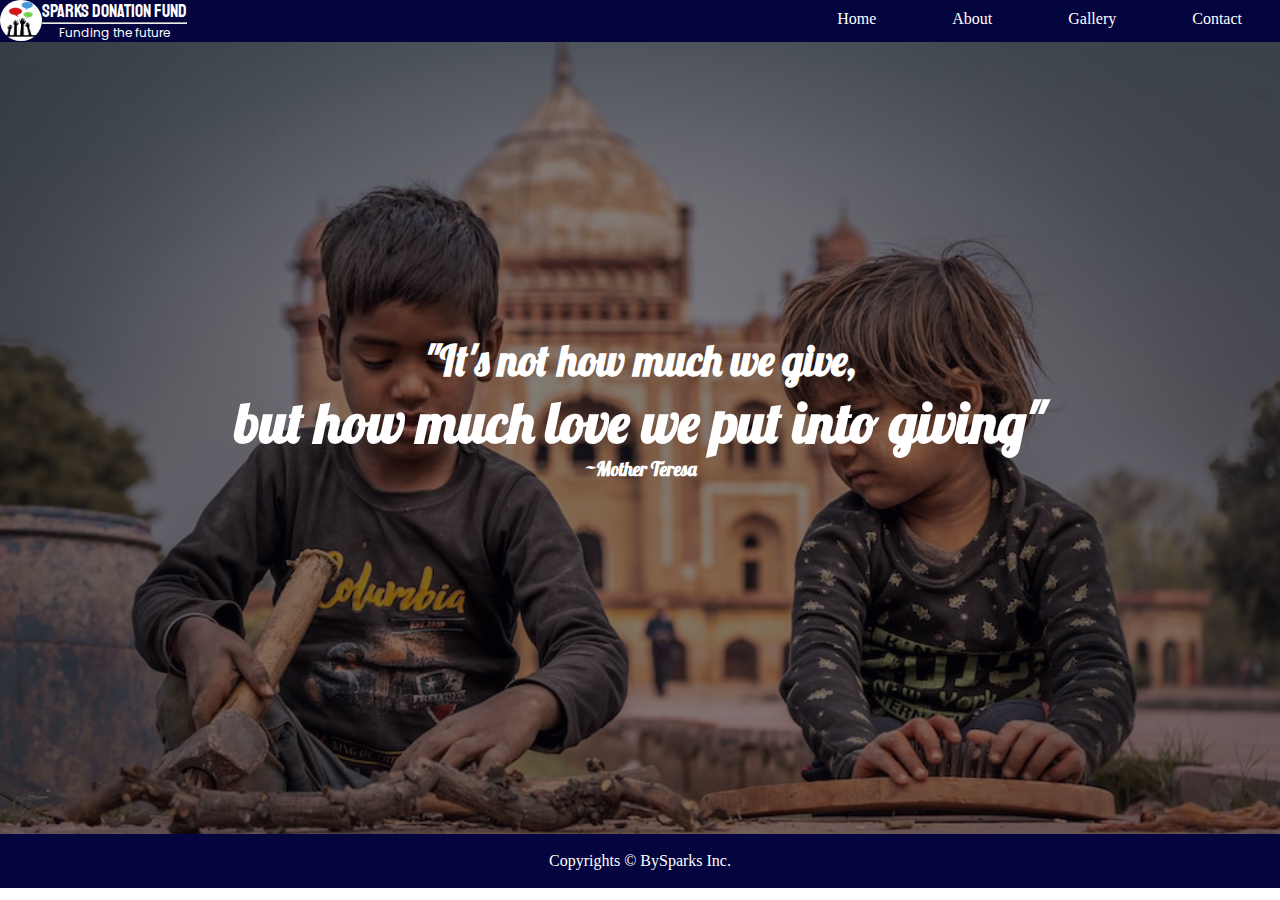
<file: index.html>
<!DOCTYPE html>
<html lang="en">

<head>
    <meta charset="UTF-8">
    <meta http-equiv="X-UA-Compatible" content="IE=edge">
    <meta name="viewport" content="width=device-width, initial-scale=1.0">
    <title>Sparks donation</title>
    <link rel="stylesheet" href="CSS/payment.css">
    <link rel="stylesheet" href="CSS/responsive.css">
    
</head>


<body>
    <header >
        <nav class="ahead h-nav">
            <div class="logo"><img src="img/spark.png"></div>
            <div class="tits">
                <div>
            <div class="Title">SPARKS DONATION FUND</div>
                <hr style="margin: 0px">
                <div class="subtitle">Funding the future</div>
            </div>
        </div>
            <ul class="navbar v-class">
                <li><a class="link">Home</a>
                </li>
                <li><a href="about.html" class="link">About</a>
                </li>
                <li><a href="gallery.html" class="link">Gallery</a>
                </li>
                <li><a href="contact.html" class="link">Contact</a>
                </li>
                <div class="clock">
                 <span id="date"></span>
                 <br>
                 <span id="time"></span>
                </div>
                
            </ul>
            <div class="berger">
                <div class="line"></div>
                <div class="line"></div>
                <div class="line"></div>
            </div>
        </nav>
    </header>
    <main>
        <div class="container">
            <div class="quotes">
                <div class="quote1">
                    <h2>"It's not how much we give,</h2>
                </div>
                <div class="quote2">
                    <h1>but how much love we put into giving"</h1>
                </div>
                <div class="mother">
                    <div>~</div>
                    <h6>Mother Teresa</h6>
                </div>
                <div class="pay">
                    <form><script src="https://cdn.razorpay.com/static/widget/payment-button.js" data-payment_button_id="pl_HIG5YhHJ8ivcJf"> </script>  </form></div>
                </div>
            </div>
        </div>
    </main>
    <footer>
        <div class="copy">
            Copyrights &copy; By<span> Sparks Inc.</span>
        </div>
    </footer>
    <script src="payment.js"></script>
</body>

</html>
</file>
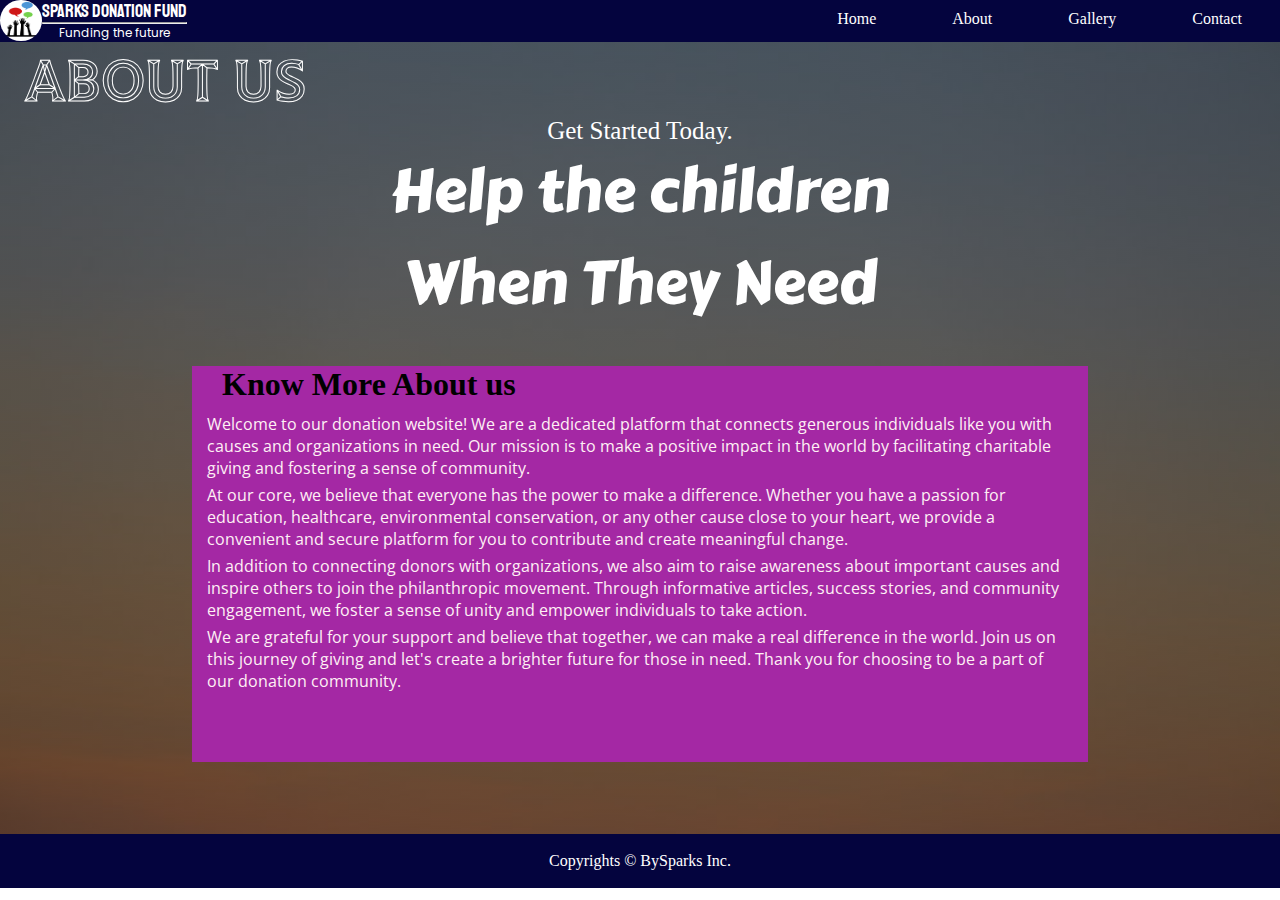
<file: about.html>
<!DOCTYPE html>
<html lang="en">

<head>
    <meta charset="UTF-8">
    <meta http-equiv="X-UA-Compatible" content="IE=edge">
    <meta name="viewport" content="width=device-width, initial-scale=1.0">
    <title>About us</title>
    <link rel="stylesheet" href="CSS/about.css">
    <link rel="stylesheet" href="CSS/responsive.css">
</head>

<body>
    <header>
        <nav class="ahead h-nav">
            <div class="logo"><img src="img/spark.png"></div>
            <div class="tits">
                <div>
                    <div class="Title">SPARKS DONATION FUND</div>
                    <hr style="margin: 0px">
                    <div class="subtitle">Funding the future</div>
                </div>
            </div>
            <ul class="navbar v-class">
                <li><a href="index.html" class="link">Home</a>
                </li>
                <li><a class="link">About</a>
                </li>
                <li><a href="gallery.html" class="link">Gallery</a>
                </li>
                <li><a href="contact.html" class="link">Contact</a>
                </li>
                <div class="clock">
                    <span id="date"></span>
                    <br>
                    <span id="time"></span>
                </div>

            </ul>
            <div class="berger">
                <div class="line"></div>
                <div class="line"></div>
                <div class="line"></div>
            </div>
        </nav>
    </header>
    <div class="container">
        <div class="space">ABOUT US</div>
        <div class="aboutq">
            <div class="aquote1">
                Get Started Today.
            </div>
            <div class="aquote2">
                Help the children
            </div>
            <div class="aquote2">
                When They Need
            </div>
        </div>
        <div class="content">
            <h1 class="chead">Know More About us</h1>
            <p>Welcome to our donation website! We are a dedicated platform that connects generous individuals like you
                with causes and organizations in need. Our mission is to make a positive impact in the world by
                facilitating charitable giving and fostering a sense of community.</p>
            <p>At our core, we believe that everyone has the power to make a difference. Whether you have a passion for
                education, healthcare, environmental conservation, or any other cause close to your heart, we provide a
                convenient and secure platform for you to contribute and create meaningful change.</p>
            <p>In addition to connecting donors with organizations, we also aim to raise awareness about important
                causes and inspire others to join the philanthropic movement. Through informative articles, success
                stories, and community engagement, we foster a sense of unity and empower individuals to take action.
            </p>
            <p>We are grateful for your support and believe that together, we can make a real difference in the world.
                Join us on this journey of giving and let's create a brighter future for those in need. Thank you for
                choosing to be a part of our donation community.</p>

        </div>
    </div>

    </main>
    <footer>
        <div class="copy">
            Copyrights &copy; By<span> Sparks Inc.</span>
        </div>
    </footer>
    <script src="payment.js"></script>
</body>

</html>
</file>
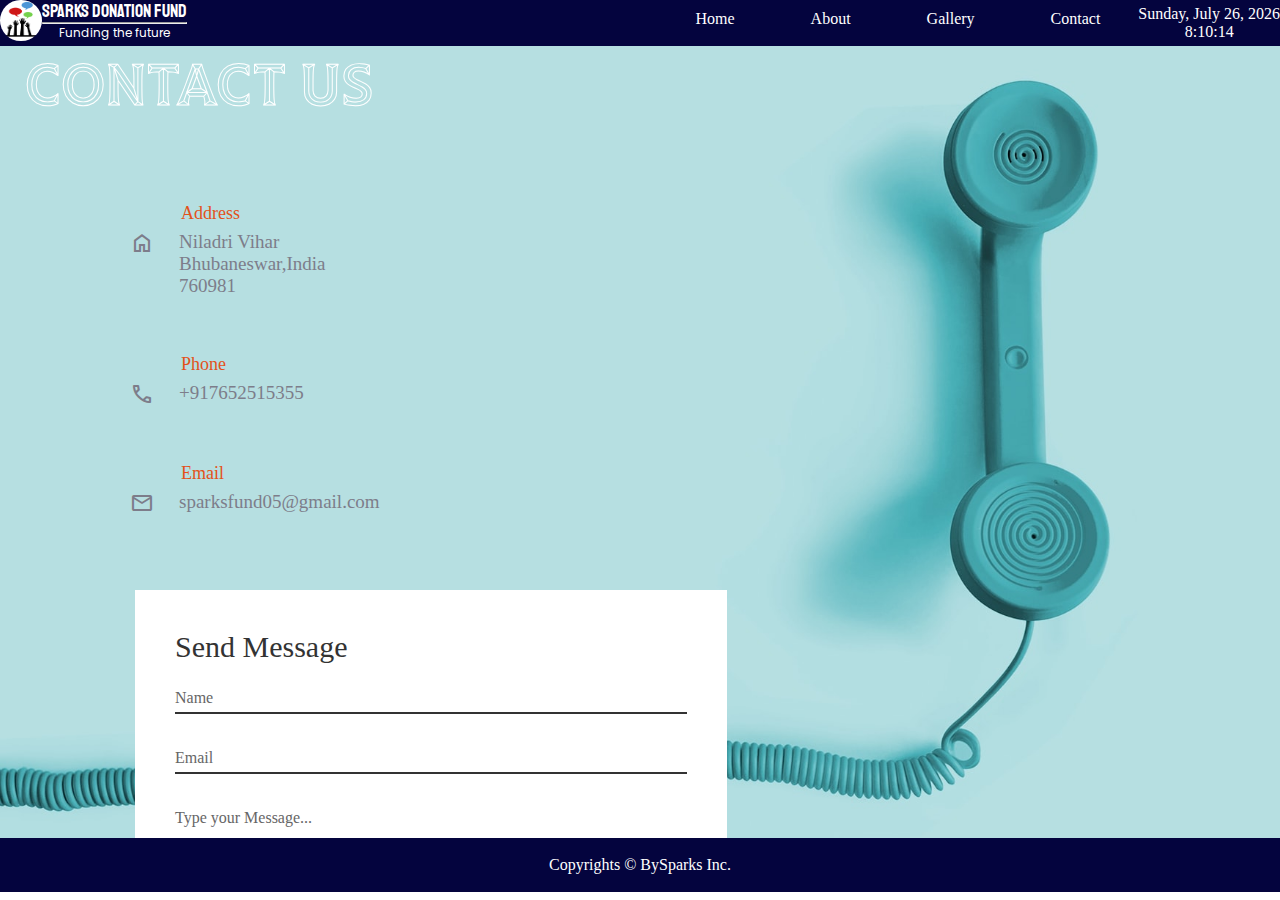
<file: contact.html>
<!DOCTYPE html>
<html lang="en">

<head>
    <meta charset="UTF-8">
    <meta http-equiv="X-UA-Compatible" content="IE=edge">
    <meta name="viewport" content="width=device-width, initial-scale=1.0">
    <title>contact</title>
    <link rel="stylesheet" href="CSS/contact.css">
    <link rel="stylesheet" href="CSS/responsive.css">
    <link rel="stylesheet"
        href="https://fonts.googleapis.com/css2?family=Material+Symbols+Outlined:opsz,wght,FILL,GRAD@48,700,0,200" />
</head>

<body>
    <header>
        <nav class="ahead h-nav">
            <div class="logo"><img src="img/spark.png"></div>
            <div class="tits">
                <div>
                    <div class="Title">SPARKS DONATION FUND</div>
                    <hr style="margin: 0px">
                    <div class="subtitle">Funding the future</div>
                </div>
            </div>
            <ul class="navbar v-class">
                <li><a href="index.html" class="link">Home</a>
                </li>
                <li><a href="about.html" class="link">About</a>
                </li>
                <li><a href="gallery.html" class="link">Gallery</a>
                </li>
                <li><a class="link">Contact</a>
                </li>
                <div class="clock">
                    <span id="date"></span>
                    <br>
                    <span id="time"></span>
                </div>

            </ul>
            <div class="berger">
                <div class="line"></div>
                <div class="line"></div>
                <div class="line"></div>
            </div>
        </nav>
    </header>
    <main>
        <div class="container">
            <div class="space">CONTACT US</div>
        <div class="contactdetails">
            <div class="details">
                <div class="dheading">Address</div>
                <div class="flex">
                    <span class="material-symbols-outlined">home </span>
                    <div class="address">
                        Niladri Vihar<br>Bhubaneswar,India<br>760981
                    </div>
                </div>
            </div>
            
            <div class="details">
                <div class="dheading">Phone</div>
                <div class="flex">
                    <span class="material-symbols-outlined">
                        call
                    </span>
                    <div class="address">
                        +917652515355
                    </div>
                </div>
            </div>
        
            <div class="details">
                <div class="dheading">Email</div>
                <div class="flex">
                    <span class="material-symbols-outlined">
                        mail
                    </span>
                    <div class="address">
                        sparksfund05@gmail.com
                    </div>
                </div>
            </div>
        </div>
        <div class="contactForm">
            <form>
                <h2>Send Message</h2>
                <div class="inputBox">
                    <input type="text" required="required">
                    <span>Name</span>
                </div>
                <div class="inputBox">
                    <input type="text" required="required">
                    <span>Email</span>
                </div>
                <div class="inputBox">
                    <textarea name="" id="" required="required"></textarea>
                    <span>Type your Message...</span>
                </div>
                <div class="inputBox">
                    <input type="submit" value="Send">
                </div>
            </form>
        </div>
    </div>
    </main>
    <footer>
        <div class="copy">
            Copyrights &copy; By<span> Sparks Inc.</span>
        </div>
    </footer>
    <script src="payment.js"></script>
    </footer>
</body>

</html>
</file>
<file: CSS/payment.css>
@import url('https://fonts.googleapis.com/css2?family=Carter+One&family=Poppins&family=Staatliches&display=swap');
@import url('https://fonts.googleapis.com/css2?family=Lobster&display=swap');

* {
    margin: 0;
    padding: 0;
}



header {
    color: white;
    background-color: rgb(4, 4, 62);
    
}

nav {
    display: flex;
    position: sticky;
}

.logo img {
    display: flex;
    height: 41px;
    width: 42px;
    border: 0px;
    border-radius: 25px;
}

.tits{
    display: flex;
    justify-content: flex-start;
    width: 40%;
}

.Title {
    display: flex;
    justify-content: center;
    font-family: 'Staatliches', cursive;
    font-size: 18px;

}

.subtitle {
    font-size: 12px;
    display: flex;
    justify-content: center;
    font-family: 'Poppins', sans-serif;
}

nav ul {
    display: flex;
    justify-content: right;
    width: 58%;
}

nav ul li {
    list-style: none;
    padding: 10px 38px;
}

nav ul li a {
    text-decoration: none;
    color: white;
}

nav ul li :hover {
    color: rgb(161, 237, 161);
}

.clock {
   
   padding: 5px 0px;
}

#time {
    display: flex;
    justify-content: center;
}

.date {
    color: white;
}


.container {
    min-width: 100%;
    height: 88vh;
    background: linear-gradient(rgba(3, 1, 10, 0.5), rgba(3, 1, 10, 0.5)), url(../img/children.jpg) no-repeat scroll center center;
    background-size: cover;
    display: flex;
    flex-direction: column;
    justify-content: center;
    align-items: center;
    overflow-y: scroll;
}

.quotes {
    color: white;
    font-size: 28px;
    font-family: 'Lobster', cursive;

}


.quote1 {
    display: flex;
    justify-content: center;

}

.quote2 {
    display: flex;
    justify-content: center;
}

.mother {
    display: flex;
    justify-content: center;
}



main a {
    text-decoration: none;
}

.pay {
    display: flex;
    margin: 25px 0;
    justify-content: center;
}

footer {
    background-color: rgb(4, 4, 62);
    color: white;
   
    position: sticky;
}
.copy {
    min-height: calc(100vh - 88vh - 6vh);
    display: flex;
    justify-content: center;
    align-items: center;
    align-content: center;
    position: sticky;
}

.berger{
    display: none;
    position: absolute;
    right: 5%;
    top: 15px;
    cursor: pointer;
}

.line{
    width: 25px;
    background-color: white;
    height: 2px;
    margin: 3px 3px;
}
</file>
<file: CSS/responsive.css>
@media screen and (max-width: 1230px) {

    nav ul {
        flex-direction: column;
        align-items: center;
    }


    #time {
        justify-content: center;

    }

    .berger {
        display: block;
    }

    nav {
        height: 200px;
        transition: 0.2s ease-out;
    }

    .h-nav {
        height: 6vh;
    }

    .v-class {
        opacity: 0;
    }
}

/* main responsive */

@media screen and (max-width: 950px) {
    .quotes {
        font-size: 16px;
    }
}

@media screen and (max-width: 475px) {
    .quotes {
        font-size: small;
    }
}

@media screen and (max-width: 390px) {
    .quotes {
        font-size: xx-small;
    }
}


@media screen and (max-width: 850px) {
    .tits {
        padding: 6px 0;
    }

    .Title {
        font-size: 10px;
    }

    .subtitle {
        font-size: 8px;
    }

    .berger {
        display: block;
        position: absolute;
        top: 10px;
    }

    nav {
        height: 200px;
        transition: 0.2s ease-out;
    }

    .h-nav {
        height: 5vh;
    }

    .logo img {
        height: 34px;
        width: 36px;
    }

}

@media screen and (max-width: 500px) {
    .tits {
        padding: 8px 0;
    }

    .Title {
        font-size: 10px;
    }

    .subtitle {
        font-size: 7px;
    }

    .berger {
        display: block;
        position: absolute;
        top: 9px;
    }

    nav {
        height: 200px;
        transition: 0.2s ease-out;
    }

    .h-nav {
        height: 3.8vh;
    }
}
    @media screen and (max-width: 300px) {
        .tits {
            padding: 4px 0;
        }

        .berger {
            display: block;
            position: absolute;
            top: 5px;
        }

        .logo img {
            height: 29px;
            width: 30px;
        }

    }

    @media screen and (max-width: 520px) {
        .aquote1 {
            font-size: 12px;
        }

        .aquote2 {
            font-size: 25px;
        }
    }



    @media screen and (max-width: 700px) {
        .imagesdon {
            flex-direction: column;
            align-items: center;
        }

        .imagesdon img {
            margin: 25px;
        }

        .imagesson {
            flex-direction: column;
            align-items: center;
        }

        .imagesson img {
            margin: 25px;
        }
    }

    @media screen and (max-width: 700px) {
        .details {
            align-items: flex-start;
        }

    }

    @media screen and (max-width: 310px) {
        .clock {
            font-size: 12px;
        }
    }

    @media screen and (max-width: 475px) {
        .contactdetails {
            margin: 50px 80px;
        }

        .contactForm {
            margin: 0 60px;
        }
    }

    @media screen and (max-width: 520px) {
        .space {
            font-size: 30px;
            margin: 0 6px;
        }
    }

    @media screen and (max-width: 800px) {
        .container{
            height: 89vh;
        }
    }
    @media screen and (max-width: 500px) {
        .container{
            height: 90vh;
        }
    }
</file>
<file: CSS/about.css>
@import url('https://fonts.googleapis.com/css2?family=Open+Sans&family=Tilt+Prism&display=swap');
@import url('https://fonts.googleapis.com/css2?family=Carter+One&family=Poppins&family=Staatliches&display=swap');
* {
    margin: 0;
    padding: 0;
}

header {
    color: white;
    background-color: rgb(4, 4, 62);
}

nav {
    display: flex;
    position: sticky;
}

.logo img {
    display: flex;
    height: 41px;
    width: 42px;
    border: 0px;
    border-radius: 25px;
}

.tits{
    display: flex;
    justify-content: flex-start;
    width: 40%;
}

.Title {
    display: flex;
    justify-content: center;
    font-family: 'Staatliches', cursive;
    font-size: 18px;

}

.subtitle {
    font-size: 12px;
    display: flex;
    justify-content: center;
    font-family: 'Poppins', sans-serif;
}

nav ul {
    display: flex;
    justify-content: right;
    width: 58%;
}

nav ul li {
    list-style: none;
    padding: 10px 38px;
}

nav ul li a {
    text-decoration: none;
    color: white;
}

nav ul li :hover {
    color: rgb(161, 237, 161);
}

.clock {
   
   padding: 5px 0px;
}

#time {
    display: flex;
    justify-content: center;
}

.date {
    color: white;
}

.container {
    min-width: 100%;
    height: 88vh;
    background: linear-gradient(rgba(3, 1, 10, 0.5), rgba(3, 1, 10, 0.5)), url(../img/aboutus.jpg) no-repeat scroll center center;
    background-size: cover;
    overflow-y: scroll;
}
.space{
    font-size: 50px;
    margin: 0 25px;
}
.aboutq{
    display: flex;
    flex-direction: column;
    align-items: center;
}
.aquote1{
    color: white;
   display: flex;
   justify-content: center;
    font-size: 25px;
    font-family: 'Special Elite', cursive;
}

.aquote2{
    color: white;
    font-size: 60px;
    font-family: 'Carter One', cursive;
    
}

.content{
    min-height: 44vh;
    width: 70vw;
    background-color: rgb(164, 40, 164);
    margin: 37px auto;
    background-size: contain;
}

.chead{
    margin: 10px 30px;
}

.content p{
    margin: 5px 15px;
    color: lavenderblush;
    font-family: 'Open Sans', sans-serif;

}

footer {
    position: sticky;
    background-color: rgb(4, 4, 62);
    color: white;
   
}
.copy {
    min-height: calc(100vh - 88vh - 6vh);
    display: flex;
    justify-content: center;
    align-items: center;
    align-content: center;
    position: sticky;
}

.berger{
    display: none;
    position: absolute;
    right: 5%;
    top: 15px;
    cursor: pointer;
}

.line{
    width: 25px;
    background-color: white;
    height: 2px;
    margin: 3px 3px;
}

.space{
    font-family: 'Tilt Prism', cursive;
    color: white;
    font-size: 60px;
    margin: 0 25px;
}
</file>
<file: CSS/contact.css>
@import url('https://fonts.googleapis.com/css2?family=Open+Sans&family=Tilt+Prism&display=swap');
@import url('https://fonts.googleapis.com/css2?family=Carter+One&family=Poppins&family=Staatliches&display=swap');
* {
    margin: 0;
    padding: 0;
}

header {
    color: white;
    background-color: rgb(4, 4, 62);
}

nav {
    display: flex;
    position: sticky;
}

.logo img {
    display: flex;
    height: 41px;
    width: 42px;
    border: 0px;
    border-radius: 25px;
}

.tits {
    display: flex;
    justify-content: flex-start;
    width: 40%;
}

.Title {
    display: flex;
    justify-content: center;
    font-family: 'Staatliches', cursive;
    font-size: 18px;

}

.subtitle {
    font-size: 12px;
    display: flex;
    justify-content: center;
    font-family: 'Poppins', sans-serif;
}

nav ul {
    display: flex;
    justify-content: right;
    width: 58%;
}

nav ul li {
    list-style: none;
    padding: 10px 38px;
}

nav ul li a {
    text-decoration: none;
    color: white;
}

nav ul li :hover {
    color: rgb(161, 237, 161);
}

.clock {

    padding: 5px 0px;
}

#time {
    display: flex;
    justify-content: center;
}

.date {
    color: white;
}

.container {
    min-width: 100%;
    height: 88vh;
    background:  url('../img/ctus.jpg') no-repeat scroll center center;
    background-size: cover;
    overflow-y: scroll;
    overflow-x: hidden;
}
body{
    overflow-x: hidden;
}


.contactdetails {
    display: flex;
    flex-direction: column;
    align-items: flex-start;
    margin: 50px 155px;
}

.dheading {
    color: #e3521a;
    font-size: 18px;
    margin: 7px 26px;
}

.details {
    color: rgb(125, 125, 138);
    font-size: 19px;
    margin: 25px 0;
    display: flex;
    flex-direction: column;
}

.flex {
    display: flex;
}

.contactdetails span {
    position: relative;
    right: 25px;
}

.contactForm {
    width: 40%;
    padding: 40px;
    background: #fff;
    margin: 0 135px;

}

.contactForm h2 {
    font-size: 30px;
    color: #333;
    font-weight: 500;
}

.contactForm .inputBox {
    position: relative;
    width: 100%;
    margin-top: 10px;
}

.contactForm .inputBox input,
.contactForm .inputBox textarea {
    width: 100%;
    padding: 5px 0;
    font-size: 16px;
    margin: 10px 0;
    border: none;
    border-bottom: 2px solid #333;
    outline: none;
    resize: none;
}

.contactForm .inputBox span {
    position: absolute;
    left: 0;
    padding: 5px 0;
    font-size: 16px;
    margin: 10px 0;
    pointer-events: none;
    transition: 0.5s;
    color: #666;
}

.contactForm .inputBox input:focus~span,
.contactForm .inputBox input:valid~span,
.contactForm .inputBox textarea:focus~span,
.contactForm .inputBox textarea:valid~span {
    color: #ff0000;
    font-size: 12px;
    transform: translateY(-20px);
}

.contactForm .inputBox input[type="submit"] {
    width: 100px;
    background: #00bcd4;
    color: #fff;
    border: none;
    cursor: pointer;
    padding: 10px;
    font-size: 18px;
}
footer {
    position: sticky;
    background-color: rgb(4, 4, 62);
    color: white;
   
}
.copy {
    min-height: calc(100vh - 88vh - 6vh);
    display: flex;
    justify-content: center;
    align-items: center;
    align-content: center;
    position: sticky;
}

.berger {
    display: none;
    position: absolute;
    right: 5%;
    top: 15px;
    cursor: pointer;
}

.line {
    width: 25px;
    background-color: white;
    height: 2px;
    margin: 3px 3px;
}

.space{
    font-family: 'Tilt Prism', cursive;
    color: white;
    font-size: 60px;
    margin: 0 25px;
}
</file>
